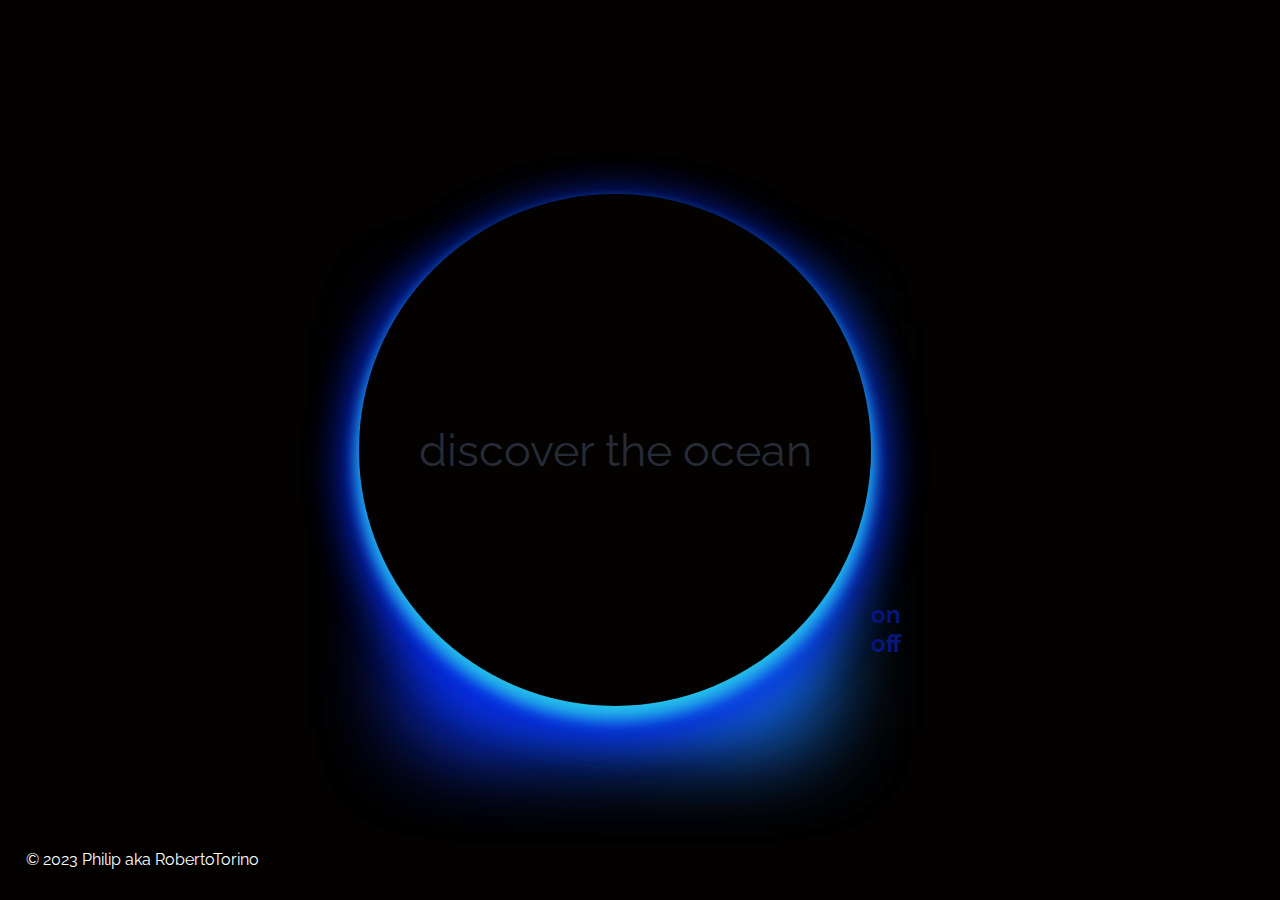
<file: index.html>
<!DOCTYPE html>
<html lang="en">
<head>
    <!--metadata-->
    <title>ocean &copy Philip aka RobertoTorino</title>
    <meta charSet="UTF-8">
    <meta http-equiv="x-ua-compatible" content="IE=edge">
    <meta http-equiv="content-Type" content="text/html; charset=iso-8859-1">
    <meta name="ocean" content="width=device-width, initial-scale=1">

    <!--do not copy message-->
    <script>
        document.addEventListener('copy', function (e) {
            e.clipboardData.setData('text/plain', 'copy not possible');
            e.clipboardData.setData('text/html', 'copy not possible');
            e.clipboardData.setData('text/uri-list', 'copy not possible');
            e.clipboardData.setData('text/css', 'copy not possible');
            e.clipboardData.setData('image/jpeg', 'copy not possible');
            e.clipboardData.setData('image/png', 'copy not possible');
            e.clipboardData.setData('text/javascript', 'copy not possible');
            e.clipboardData.setData('video/mp4', 'copy not possible');
            e.clipboardData.setData('audio/mpeg', 'copy not possible');
            e.clipboardData.setData('audio/wav', 'copy not possible');
            e.preventDefault();
        });
    </script>

    <!--favicons-->
    <link rel="apple-touch-icon" sizes="180x180" href="images/favicon_package_ocean/apple-touch-icon.png">
    <link rel="icon" type="image/png" sizes="32x32" href="images/favicon_package_ocean/favicon-32x32.png">
    <link rel="icon" type="image/png" sizes="16x16" href="images/favicon_package_ocean/favicon-16x16.png">
    <link rel="manifest" href="images/favicon_package_ocean/site.webmanifest">
    <link rel="mask-icon" href="images/favicon_package_ocean/safari-pinned-tab.svg" color="#5bbad5">
    <meta name="msapplication-TileColor" content="#2d89ef">
    <meta name="theme-color" content="#ffffff">

    <!--google fonts-->
    <link rel="preconnect" href="https://fonts.googleapis.com">
    <link rel="preconnect" href="https://fonts.gstatic.com" crossorigin>
    <link href="https://fonts.googleapis.com/css2?family=Raleway:wght@100&display=swap" rel="stylesheet">

    <!--local stylesheets-->
    <link rel="stylesheet" href="assets/_index-ocean.css" media="screen">

    <!--online stylesheets-->
    <!--browsers: intelij, chrome, firefox, safari, opera, yandex, edge-->
    <link rel="stylesheet" href="https://cdnjs.cloudflare.com/ajax/libs/font-awesome/6.2.1/css/all.min.css">
</head>

<!--glowing circle-->
<div class="glow">
    <div class="media" onclick="window.location.href=`oceanblue.html`" target="_blank"
         style="font-size: 3.5vw; font-family: 'Raleway', sans-serif;">
        discover the ocean
    </div>
</div>
<!--end glowing circle-->

<!--audio controls-->
<sound class="sound">
    <sound onclick="document.getElementsByTagName('audio')[0].play();">on</sound>
    <sound onclick="document.getElementsByTagName('audio')[0].pause();">off</sound>
    <audio controls autoplay loop hidden>
        <source src="assets/sounds/ocean.mp3" type="audio/mpeg">
        your browser does not support audio
    </audio>
</sound>
<!--end audio controls-->

<!--start footer-->
<footer id="footer">
    <p class="copyright" style="position: inherit; left: 2vw; color: white;">&copy 2023 Philip aka RobertoTorino</p>
</footer>
<!--end footer-->

</html>
</file>
<file: assets/_index-ocean.css>
a, a:hover, a:focus, a:active {
    text-decoration: none;
    color: inherit;
}

* {
    box-sizing: border-box;
}

html, body {
    margin: 0 auto;
    height: 100%;
    width: auto;
    user-select: none;
}

body {
    display: flex;
    font-family: 'Raleway', sans-serif;
    align-items: center;
    justify-content: center;
    background: linear-gradient(-45deg, #030201FF, #07177AFF, #030201FF, #030201FF, #030201FF);
    background-size: 400% 400%;
    animation: gradient 15s ease infinite;
}

/*to get a more fluent color overlap*/
@keyframes Animation {
    0% {
        background-position: 10% 0
    }
    50% {
        background-position: 91% 100%
    }
    100% {
        background-position: 10% 0
    }
}

@keyframes gradient {
    0% {
        background-position: 10% 0
    }
    50% {
        background-position: 91% 100%
    }
    100% {
        background-position: 10% 0
    }
}

div {
    position: relative;
    width: 40vw;
    height: 40vw;
    line-height: 40vw;
    text-align: center;
    color: #252B37FF;
    background-color: #030201FF;
    border-radius: 50%;
    animation: textColor 10s ease infinite;
    box-shadow: 0 12px 16px 0 rgb(38, 197, 234), 0 17px 50px 0 rgb(7, 41, 231);
}

div:after {
    position: absolute;
    content: "";
    top: 5vw;
    left: 0;
    right: 0;
    z-index: -1;
    height: 105%;
    width: 100%;
    margin: auto;
    transform: scale(0.75);
    filter: blur(5vw);
    background: linear-gradient(270deg, #26C5EAFF, #0729E7FF);
    background-size: 200% 200%;
    animation: animateGlow 10s ease infinite;
}

@keyframes animationGlow {
    0% {
        background-position: 10% 0
    }
    50% {
        background-position: 91% 100%
    }
    100% {
        background-position: 10% 0
    }
}

@keyframes textColor {
    0% {
        color: #0000FFFF;
    }
    50% {
        color: #050575FF;
    }
    100% {
        color: #0000FFFF;
    }
}

.sound {
    position: unset;
    width: 50px;
    height: 50px;
    padding-top: 300px;
    border-radius: 50%;
    color: rgb(7, 23, 122);
    font-size: 24px;
    font-family: 'Raleway', sans-serif;
    font-weight: bolder;
    cursor: pointer;
}

.button:hover {
    background-color: #545454;
}

.glow {
    font-size: 80px;
    color: #FFFFFFFF;
    text-align: center;
    justify-content: center;
    animation: glow 1s ease-in-out infinite alternate;
}

.media {
    text-align: center;
    padding-bottom: 0;
    cursor: pointer;
}

#footer {
    position: absolute;
    padding-left: 10px;
    bottom: 50px;
    width: 100%;
    height: 1rem;
}
</file>
